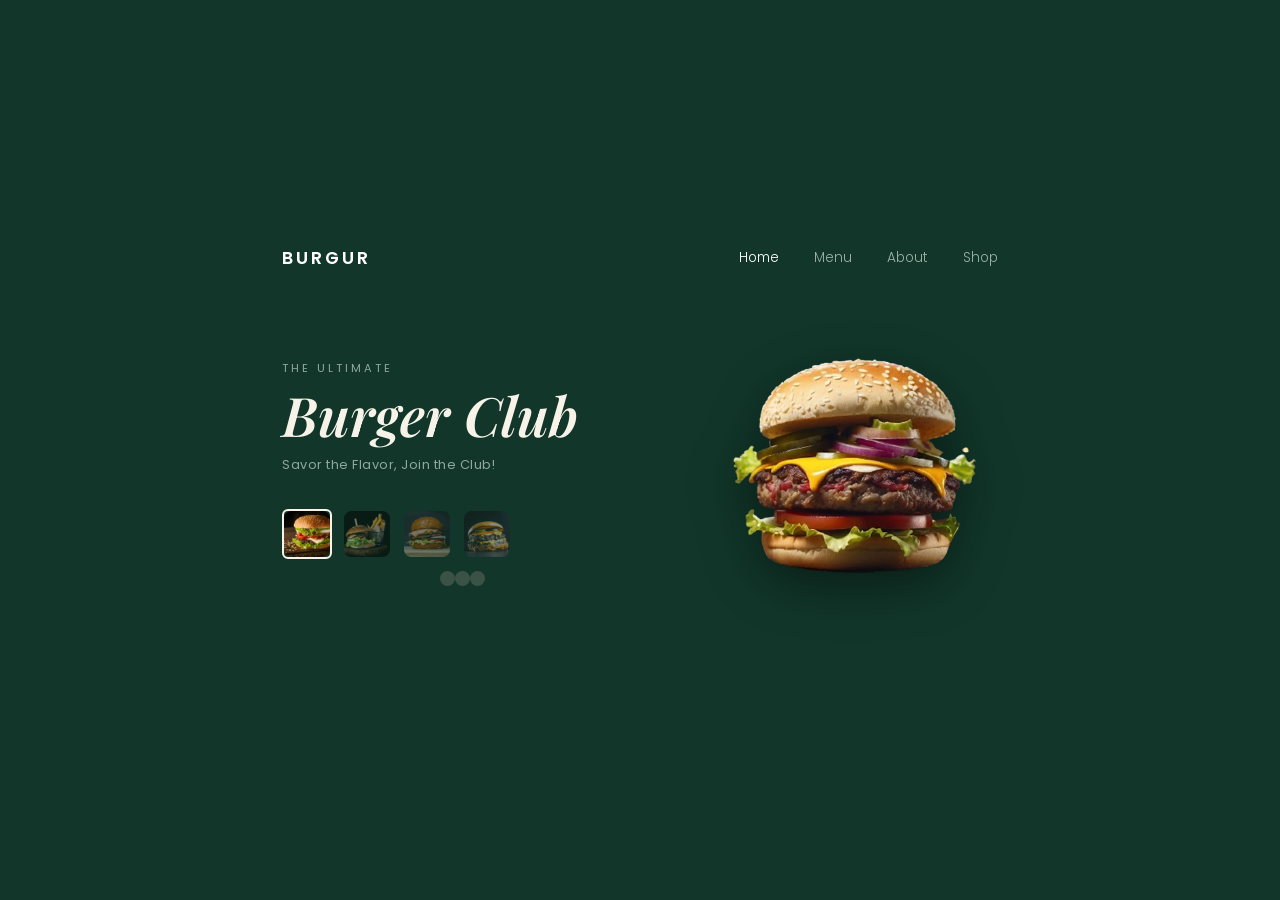
<file: index.html>
<!DOCTYPE html>
<html lang="en">
<head>
  <link rel="stylesheet" href="style.css" />
    <title>Burgur</title>
    <meta charset="UTF-8">
    <meta name="viewport" content="width=device-width, initial-scale=1.0">
    <title>Burgur - The Ultimate Burger Club</title>
    <link rel="stylesheet" href="style.css">
    <link href="https://fonts.googleapis.com/css2?family=Poppins:wght@300;400;500;600&family=Playfair+Display:ital,wght@0,600;1,600&display=swap" rel="stylesheet">
<link rel="stylesheet" href="menu.html">
</head>
<body>
    <div class="pcontainer">
<header class="navbar">
<div class="logo">BURGUR</div>
<div class="nav-links">
<a href="index.html" class="active">Home</a>
<a href="menu.html">Menu</a>
<a href="#">About</a>
<a href="#">Shop</a>
</div>
</header>

<main class="hero-section">
<div class="hero-content">
<div class="hero-text">
<span class="subtitle">THE ULTIMATE</span>
<h1 class="title">Burger Club</h1>
<p class="tagline">Savor the Flavor, Join the Club!</p>
</div>


<div class="carousel-preview">
<div class="thumbnails">
<div class="thumb-card active">
<img src="Frame 7.png" alt="Burger 1">
</div>

<div class="thumb-card">
<img src="8.png"alt="Burger 2">
</div>

<div class="thumb-card">
<img src="Frame 5.png" alt="Burger 3">
</div>

<div class="thumb-card">
<img src="Frame 6.png" alt="Burger 4">
</div>

</div>
<div class="carousel-dots">
<div class="dot"></div>
<div class="dot"></div>
<div class="dot"></div>
</div>
</div>
</div>

<div class="hero-image">
<img src="img.png" alt="Ultimate Burger">
            </div>
        </main>
    </div>
</body>
</html>
</file>
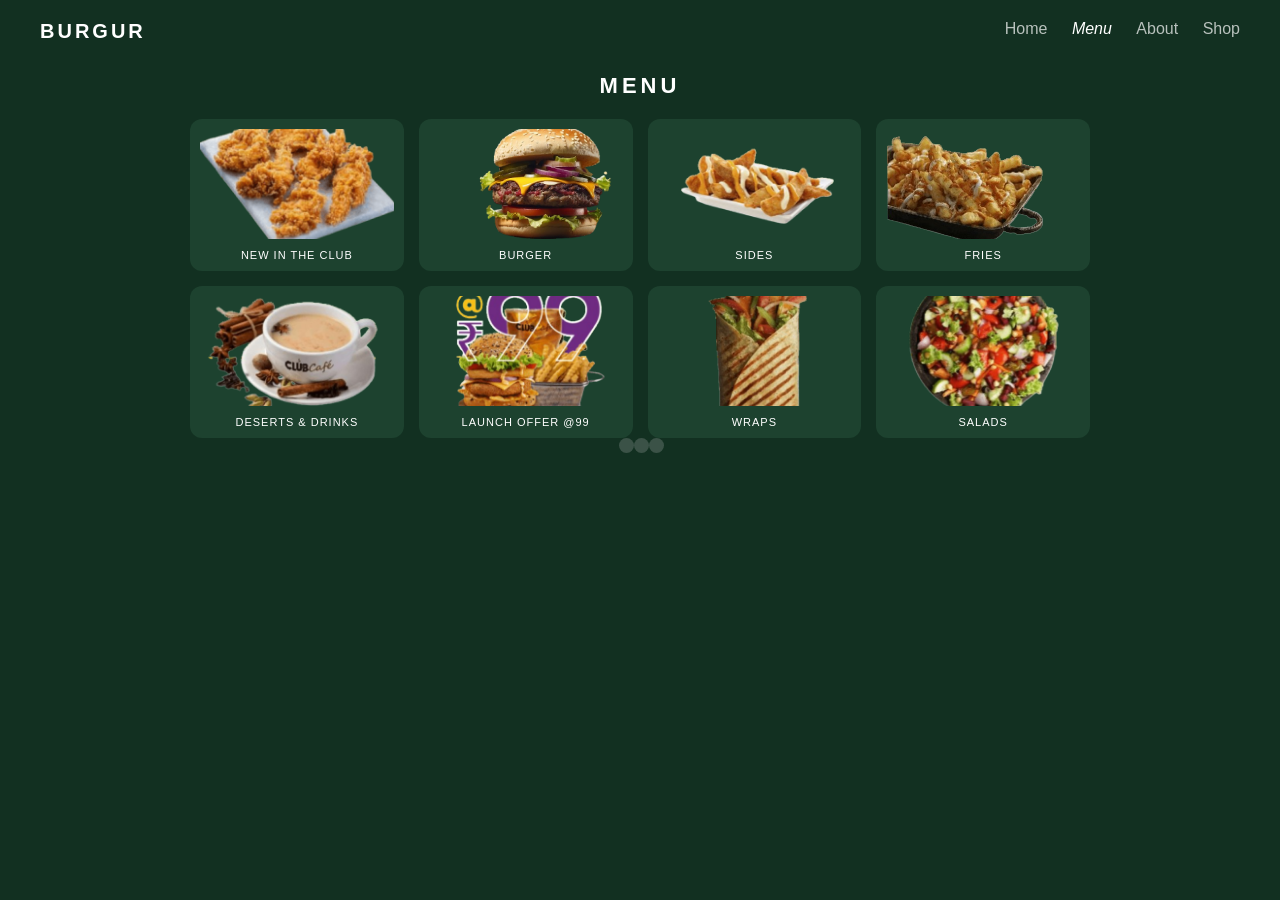
<file: menu.html>
<!DOCTYPE html>
<html lang="en">
<head>
    <meta charset="UTF-8">
    <meta name="viewport" content="width=device-width, initial-scale=1.0">
    <title>Burgur Menu</title>
    <style>
        * { margin: 0; padding: 0; box-sizing: border-box; font-family: sans-serif; }
        body { background: #123021; color: #fff; padding: 20px 40px; text-align: center; }

        header { display: flex; justify-content: space-between; margin-bottom: 30px; }
        .logo { font-size: 20px; font-weight: bold; letter-spacing: 3px; }
        nav a { color: #fff; text-decoration: none; margin-left: 20px; opacity: 0.7; }
        nav a.active { opacity: 1; font-style: italic; }

        h1 { letter-spacing: 4px; margin-bottom: 20px; font-size: 22px; }
        
        .grid {
            display: grid;
            grid-template-columns: repeat(auto-fit, minmax(180px, 1fr));
            gap: 15px;
            max-width: 900px;
            margin: 0 auto;
        }
        .card {
            background: #1d422f;
            border-radius: 12px;
            padding: 10px;
            font-size: 11px;
            letter-spacing: 1px;
            text-transform: uppercase;
        }
        .card img { width: 100%; height: 110px; object-fit: cover; border-radius: 8px; margin-bottom: 8px; }

        .carousel-dots {
    display: flex;
    height: 10px;
    padding-left: 2px;
    justify-content:center ;
}
.dot {
    width: 15px;
    height: 15px;
    border-radius: 50%;
    background-color: #3b5247;
    cursor: pointer;
}
    </style>
</head>
<body>
    <header>
        <div class="logo">BURGUR</div>
        <nav>
            <a href="index.html">Home</a>
            <a href="#" class="active">Menu</a>
            <a href="#">About</a>
            <a href="#">Shop</a>
        </nav>
    </header>

    <h1>MENU</h1>

    <div class="grid">
        <div class="card"><img src="image1.png">New In the Club</div>
        <div class="card"><img src="img.png">Burger</div>
        <div class="card"><img src="image2.png">Sides</div>
        <div class="card"><img src="imagefries.png">Fries</div>
        <div class="card"><img src="image4.png">Deserts & Drinks</div>
        <div class="card"><img src="image5.png">Launch Offer @99</div>
        <div class="card"><img src="image6.png">Wraps</div>
        <div class="card"><img src="image7.png">Salads</div>
    </div>

   <div class="carousel-dots">
<div class="dot"></div>
<div class="dot"></div>
<div class="dot"></div>
</div>
</body>
</html>
</file>
<file: style.css>
* {
    margin: 0;
    padding: 0;
    box-sizing: border-box;
}

body {
    font-family: 'Poppins', sans-serif;
    background-color: #12372A;
    display: flex;
    justify-content: center;
    align-items: center;
    min-height: 100vh;
}

.container {
    width: 400px;
    max-width: 950px;
    background-color: #0d231a;
    color: #ffffff;
    border-radius: 10px;
    overflow: hidden;
    box-shadow: 0 50px 20px rgba(0, 0, 0, 0.4);
}


.navbar {
    display: flex;
    justify-content: space-between;
    align-items: center;
    padding: 30px 50px;
    align-items: center;
    
}

.logo {
    font-size: 1.1rem;
    font-weight: 600;
    letter-spacing: 3px;
    color: #ffffff;
}

.nav-links {
    display: flex;
    gap: 35px;
    text-align: center;
    
}

.nav-links a {
    text-decoration: none;
    color: #9cb1a7;
    font-size: 0.85rem;
    font-weight: 300;
    
}

.nav-links a:hover,
.nav-links a.active {
    color: #ffffff;
}

.hero-section {
    display: flex;
    justify-content: space-between;
    align-items: center;
    padding: 10px 50px 55px 50px;
}

.hero-content {
    flex: 1;
    display: flex;
    flex-direction: column;
    justify-content: center;
}

.hero-text {
    margin-bottom: 35px;
}

.subtitle {
    display: block;
    font-size: 0.7rem;
    letter-spacing: 3px;
    color: #8fa89e;
    margin-bottom: 8px;
    font-weight: 400;
}

.title {
    font-family: 'Playfair Display', serif;
    font-style: italic;
    font-size: 3.4rem;
    font-weight: 600;
    color: #f7f3e9;
    line-height: 1.1;
    margin-bottom: 12px;
}

.tagline {
    font-size: 0.8rem;
    color: #8fa89e;
    letter-spacing: 0.5px;
}

.carousel-preview {
    display: flex;
    flex-direction: column;
    gap: 12px;
}

.thumbnails {
    display: flex;
    gap: 10px;
}

.thumb-card {
    width: 50px;
    height: 50px;
    border-radius: 6px;
    overflow: hidden;
    border: 2px solid transparent;
    cursor: pointer;
    opacity: 0.5;
    transition: all 0.3s ease;
}

.thumb-card.active,
.thumb-card:hover {
    opacity: 1;
    border-color: #f7f3e9;
}

.thumb-card img {
    width: 100%;
    height: 100%;
    object-fit: cover;
}

.carousel-dots {
    display: flex;
    height: 10px;
    padding-left: 2px;
    justify-content:center ;
}

.dot {
    width: 15px;
    height: 15px;
    border-radius: 50%;
    background-color: #3b5247;
    cursor: pointer;
}

.hero-image {
    flex: 1;
    display: flex;
    justify-content: flex-end;
    align-items: center;
}

.hero-image img {
    max-width: 420px;
    width: 100%;
    height: auto;
    filter: drop-shadow(0 15px 25px rgba(0, 0, 0, 0.45));
}
</file>
